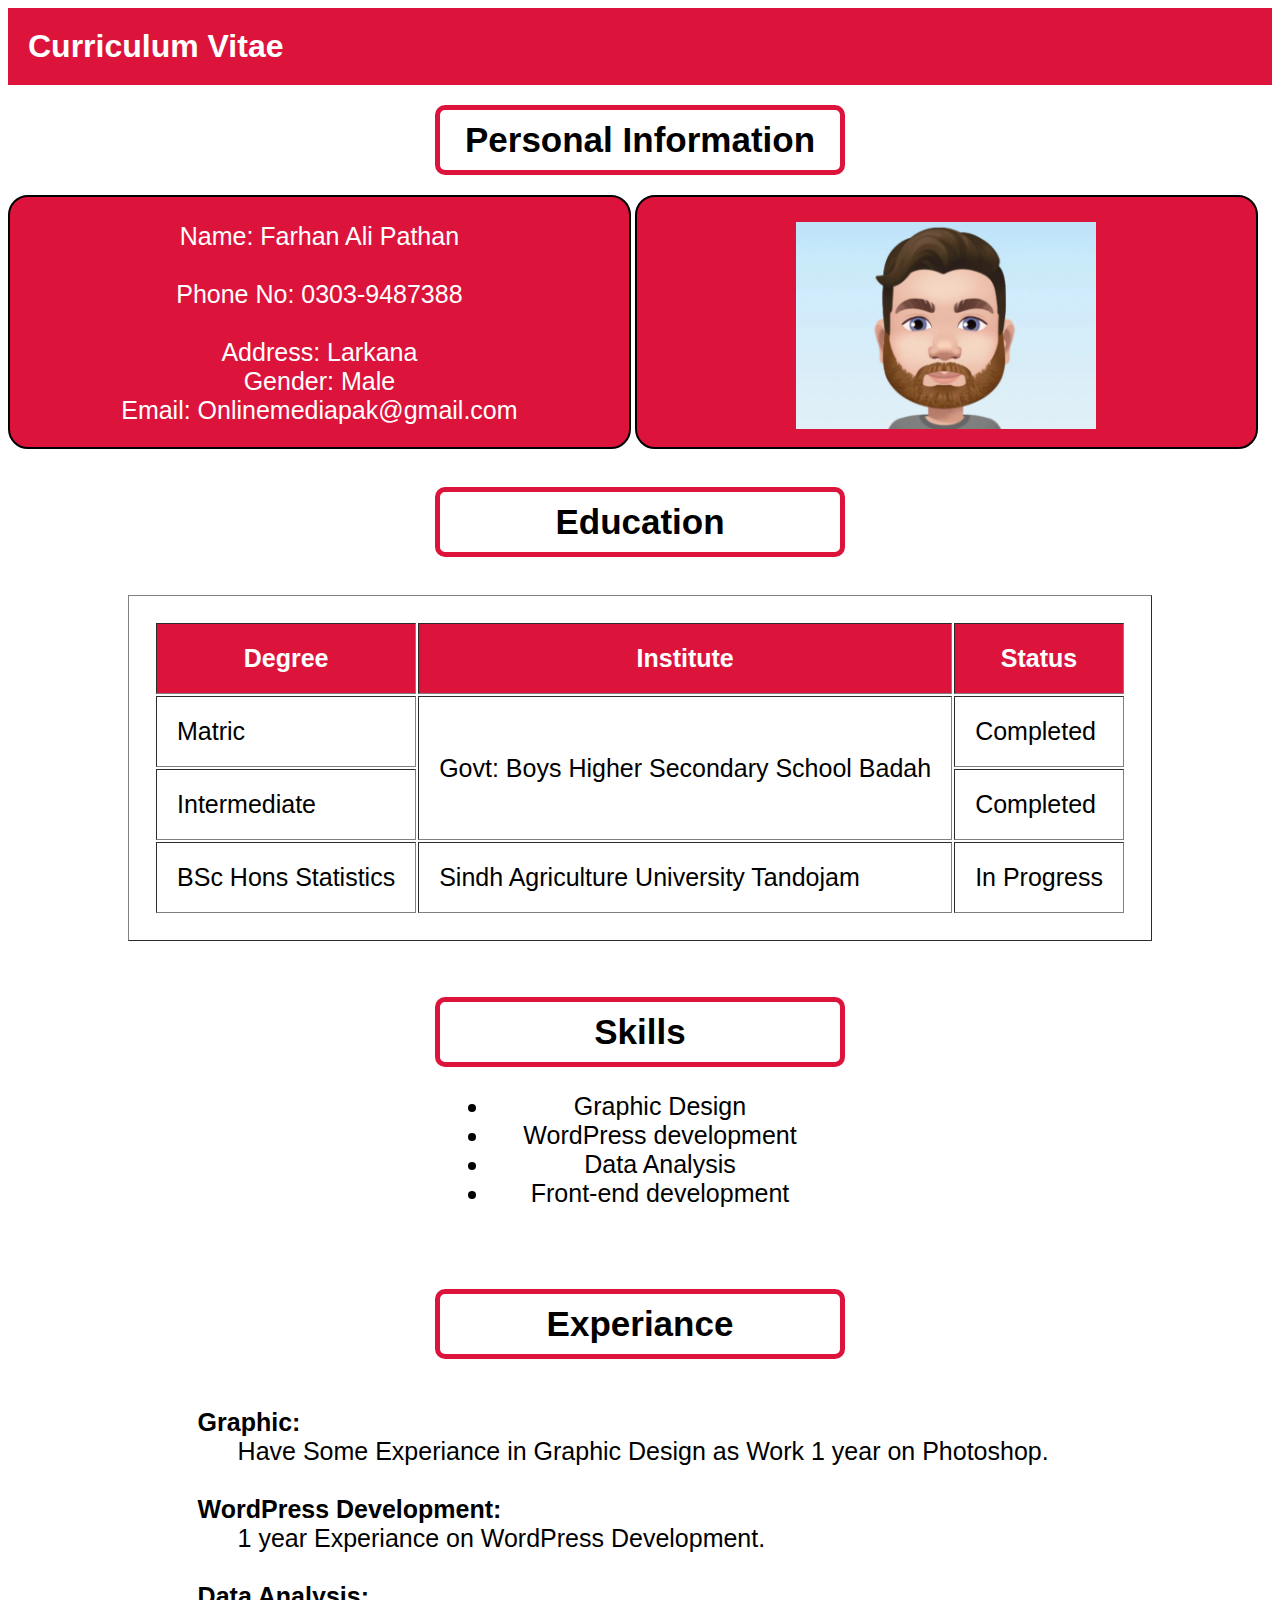
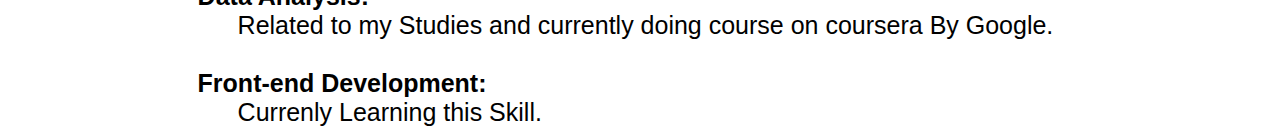
<file: Cv/index.html>
<!DOCTYPE html>
<html lang="en">
  <head>
    <meta charset="UTF-8" />
    <meta http-equiv="X-UA-Compatible" content="IE=edge" />
    <meta name="viewport" content="width=device-width, initial-scale=1.0" />
    <title>Cv</title>
    <!-- Styles -->
    <style>
      h1 {
        background-color: crimson;
        text-align: left;
        color: white;
        font-size: 50;
        padding: 20px;
        font-family: "Gill Sans", "Gill Sans MT", Calibri, "Trebuchet MS",
          sans-serif;
        margin: 0%;
      }

      h2 {
        padding: 10px;
        text-align: center;
        margin-top: 20px;
        margin-bottom: 20px;
        width: 30%;
        color: black;
        font-family: "Gill Sans", "Gill Sans MT", Calibri, "Trebuchet MS",
          sans-serif;
        font-size: 35px;

        border: crimson solid 5px;
        border-radius: 10px;
      }

      .main {
        width: 45%;
        vertical-align: middle;
        display: inline-block;
        padding: 25px;
        font-size: 25px;
        border: black solid 2px;
        height: 200px;
        background-color: crimson;
        color: white;
        font-family: "Gill Sans", "Gill Sans MT", Calibri, "Trebuchet MS",
          sans-serif;
        border-radius: 20px;
      }
      image {
      }

      table {
        padding: 25px;
        font-size: 25px;
        font-family: "Gill Sans", "Gill Sans MT", Calibri, "Trebuchet MS",
          sans-serif;
        }

.work{
  width: 30%;
        font-size: 25px;
        font-family: "Gill Sans", "Gill Sans MT", Calibri, "Trebuchet MS",
          sans-serif;
        
}       

.work1{
 width: 70%;
 text-align: left;
        font-size: 25px;
        font-family: "Gill Sans", "Gill Sans MT", Calibri, "Trebuchet MS",
          sans-serif;
/* cLASS hALF  FOR MAIN */
    </style>
  </head>
  <body>
    <h1>Curriculum Vitae</h1>

    <center><h2>Personal Information</h2></center>
    <div class="main">
      <center>
        <tr>
          <th>Name:</th>
          <td>Farhan Ali Pathan</td>
        </tr>
        <br /><br />
        <tr>
          <th>Phone No:</th>
          <td>0303-9487388</td>
        </tr>
        <br /><br />
        <tr>
          <th>Address:</th>
          <td>Larkana</td>
        </tr>
        <br />
        <tr>
          <th>Gender:</th>
          <td>Male</td>
        </tr>
        <br />
        <tr>
          <th>Email:</th>
          <td>Onlinemediapak@gmail.com</td>
        </tr>

        <br />
      </center>
    </div>
    <div class="main">
      <center>
        <img src="user.jpg" alt="user Pic" width="300px" align="center" />
      </center>
    </div>
    <br /><br />
    <center><h2>Education</h2></center>

    <br />
    <center>
      <table border="1" cellpadding="20px">
        <tr style="background-color: crimson; color: white">
          <th>Degree</th>
          <th>Institute</th>
          <th>Status</th>
        </tr>
        <tr>
          <td>Matric</td>
          <td rowspan="2">Govt: Boys Higher Secondary School Badah</td>
          <td>Completed</td>
        </tr>

        <tr>
          <td>Intermediate</td>
          <td>Completed</td>
        </tr>
        <tr>
          <td>BSc Hons Statistics</td>
          <td>Sindh Agriculture University Tandojam</td>
          <td>In Progress</td>
        </tr>
      </table>
    </center>
    <br />
    <br />
    <!-- work -->
    <center>
      <h2>Skills</h2>
      <div class="work">
        
        <ul>
          <li>Graphic Design</li>
          <li>WordPress development</li>
          <li>Data Analysis</li>
          <li>Front-end development</li>

        </ul>
      </div>
    </center>
    <center>
      <br><br>
      <h2>Experiance</h2>
      <div class="work1">
        <br>
          <dt><b>Graphic:</b>
            <dd>Have Some Experiance in Graphic Design as Work 1 year on Photoshop.</dd>
          </dt>
          <br>
          <dt><b>WordPress Development:</b>
            <dd>1 year Experiance on WordPress Development.</dd>
          </dt>
<br>
          <dt><b>Data Analysis:</b>
            <dd>Related to my Studies and currently doing course on coursera By Google.</dd>
          </dt>
<br>
          <dt><b>Front-end Development:</b>
            <dd>Currenly Learning this Skill.</dd>
          </dt>

        </dl>
      </div>
    </center>
  </body>
</html>
</file>
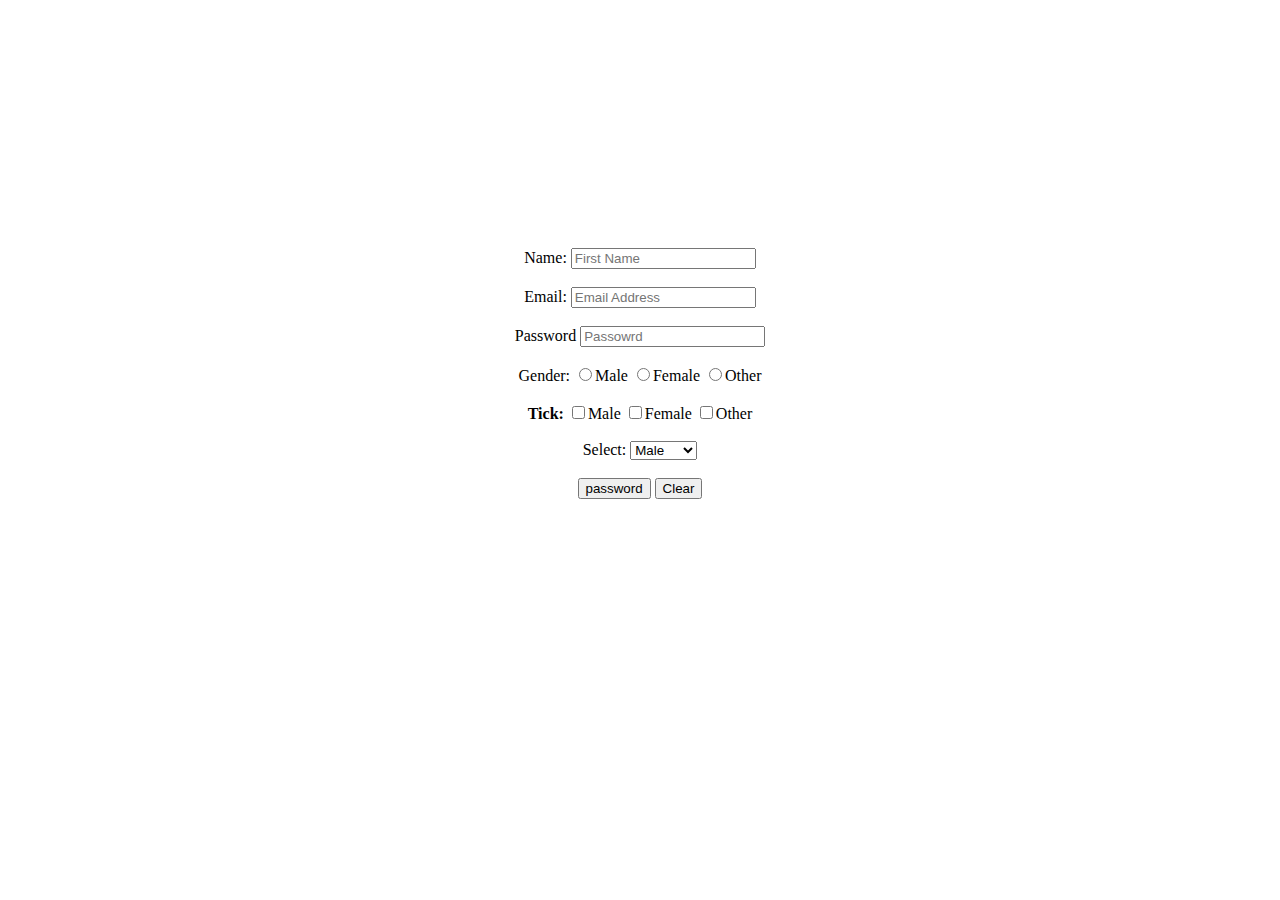
<file: Form/index.html>
<!DOCTYPE html>
<html lang="en">
  <head>
    <meta charset="UTF-8" />
    <meta http-equiv="X-UA-Compatible" content="IE=edge" />
    <meta name="viewport" content="width=device-width, initial-scale=1.0" />
    <title>Form Practice</title>
    <style>
      form {
        padding: 19%;
        text-align: center;
      }
      
      label{
      }
    </style>
  </head>
  <body>
    <!-- Form Start -->
    <!-- <center> -->

    <form>
      <!-- Name -->
      <label for="name" class="padding1"
        >Name:
        <input
          type="text"
          name="name"
          id="name"
          required
          placeholder="First Name"
          autocomplete="name"
        /> </label
      ><br />
      <br />

      <!-- Email -->
      <label for="emai" class="padding1"
        >Email:
        <input
          type="email"
          name="email"
          id="email"
          required
          placeholder="Email Address"
          aria-required="true"
          autocomplete="email"
        /> </label
      ><br />
      <br />

      <!-- Password -->
      <label for="password" class="padding1"
        >Password
        <input
          type="password"
          name="password"
          id="password"
          required
          placeholder="Passowrd"
          autocomplete="current-password"
        /> </label
      ><br />
      <br />

      <!-- Radio -->
      <label for="gender">
        Gender:
        <input type="radio" name="gender" id="gender" />Male
        <input type="radio" name="gender" id="gender" />Female
        <input type="radio" name="gender" id="gender" />Other
      </label>
      <br /><br />
      <!-- checkbox -->
      <label for="check">
        <b>
        Tick:
    </b>
        <input type="checkbox" name="check" id="check" />Male
        <input type="checkbox" name="check" id="check" />Female
        <input type="checkbox" name="check" id="check" />Other
      </label>
      <br /><br />
      <!-- Options -->
    <label for="select">Select:</label>
      <select name="select" id="select">Select
        <option value="Male">Male</option>
        <option value="Female">Female</option>
        <option value="Other">Other</option>
      </select>
      <br><br>
      <!-- Submit -->
      <input type="submit" value="password" />
      <input type="reset" value="Clear" />
      <!-- </center> -->
    </form>
    <!-- Form End -->
  </body>
</html>
</file>
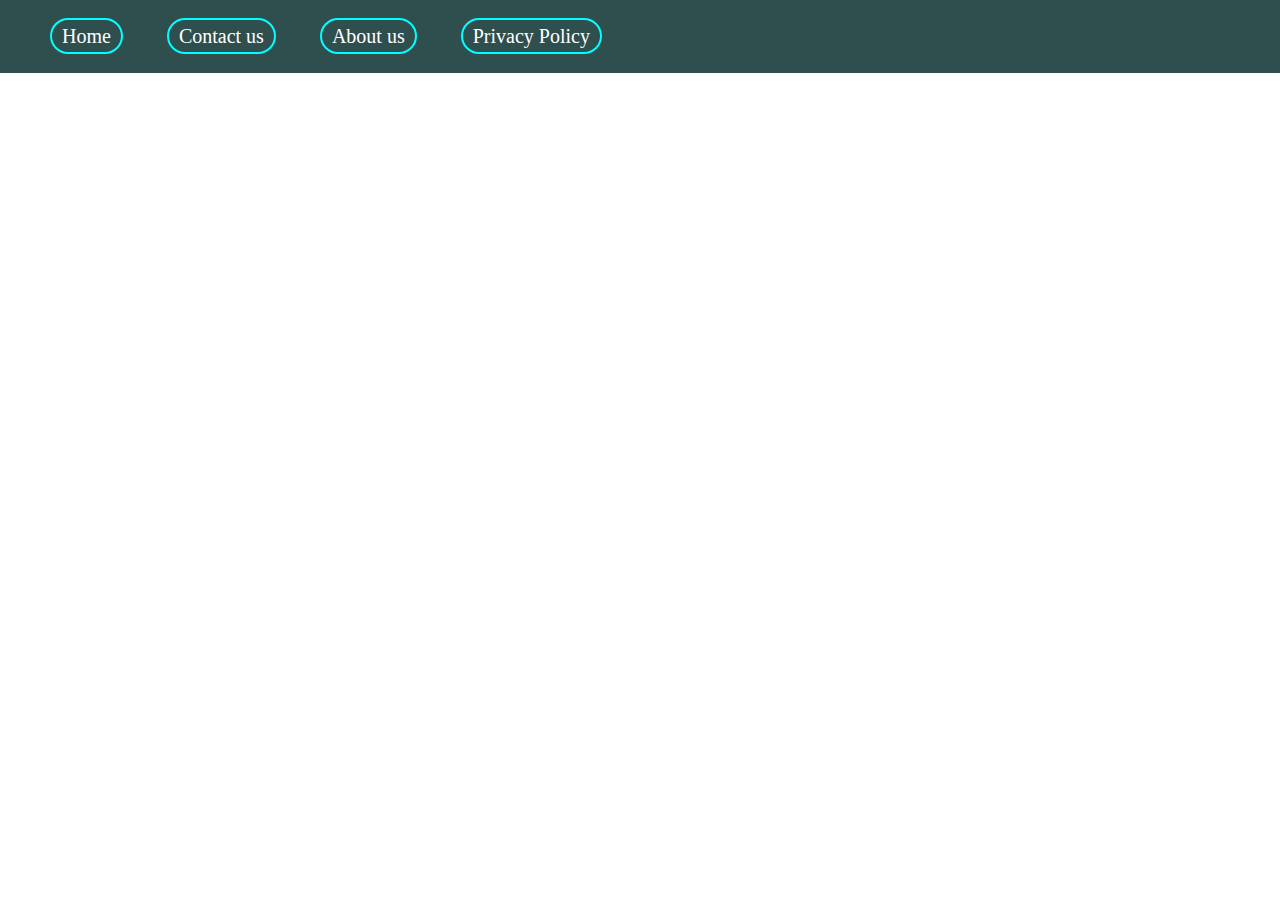
<file: Nav/index.html>
<!DOCTYPE html>
<html lang="en">
<head>
    <meta charset="UTF-8">
    <meta http-equiv="X-UA-Compatible" content="IE=edge">
    <meta name="viewport" content="width=device-width, initial-scale=1.0">
    <title>Navbar</title>
    <link rel="stylesheet" href="style.css">
</head>
<body>
    
    <div    class="navbar">
        <ul class="nav">
            <a href="#">Home</a>
            <a href="#">Contact us</a>
            <a href="#">About us</a>
            <a href="#">Privacy Policy</a>
        </ul>
    </div>
</body>
</html>
</file>
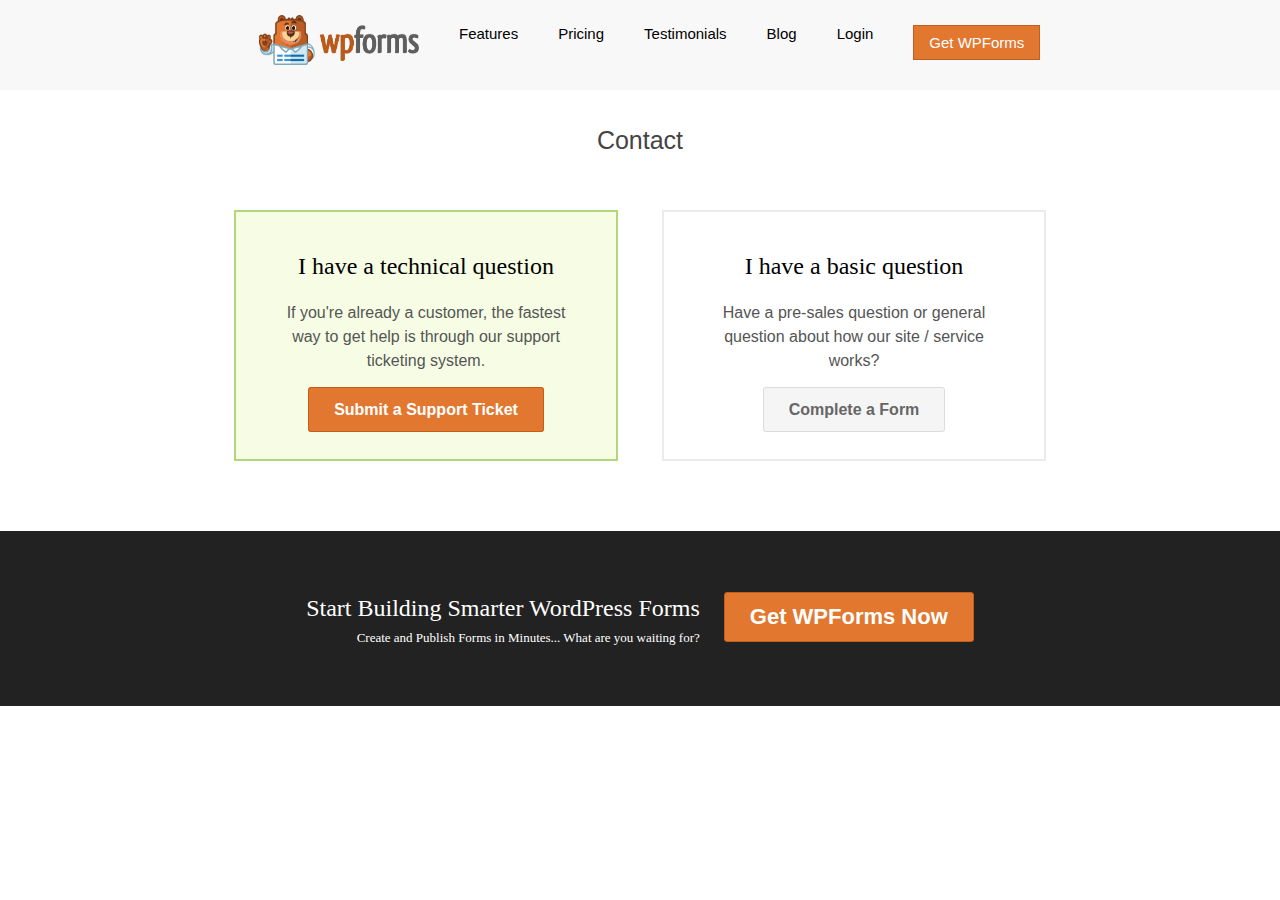
<file: Sample Page/Index.html>
<!DOCTYPE html>
<html lang="en">
  <head>
    <meta charset="UTF-8" />
    <meta http-equiv="X-UA-Compatible" content="IE=edge" />
    <meta name="viewport" content="width=device-width, initial-scale=1.0" />
    <title>WP Form</title>
    <link rel="stylesheet" href="style.css" />
  </head>
  <body>
    <!-- Header -->
    <header>
      <div class="img">
        <img src="logo.png" alt="" />
      </div>

      <div class="nav">
        <ul>
          <li>Features</li>
          <li>Pricing</li>
          <li>Testimonials</li>
          <li>Blog</li>
          <li>Login</li>
          <li>Get WPForms</li>
        </ul>
      </div>
    </header>
    <!-- Main Container -->
    <div class="container">
      <h3 id="contact">Contact</h3>
      <center>
        <div class="content">
          <h3>I have a technical question</h3>
          <p>
            If you're already a customer, the fastest way to get help is through
            our support ticketing system.
          </p>
          <a href=""> Submit a Support Ticket </a>
        </div>
        <div class="content1">
            <h3>I have a basic question</h3>
            <p>
              Have a pre-sales question or general question about how our site / service works?
            </p>
            <a href=""> Complete a Form </a>
          </div>
      </center>
    </div>
    <!-- Footer -->
    <footer>
      <div class="text">
        <p>
          Start Building Smarter WordPress Forms
        </p>
        <p>
          Create and Publish Forms in Minutes... What are you waiting for? 
        </p>
      </div>
      <div class="btn">
        <a href="#">Get WPForms Now</a>
      </div>
    </footer>
  </body>
</html>
</file>
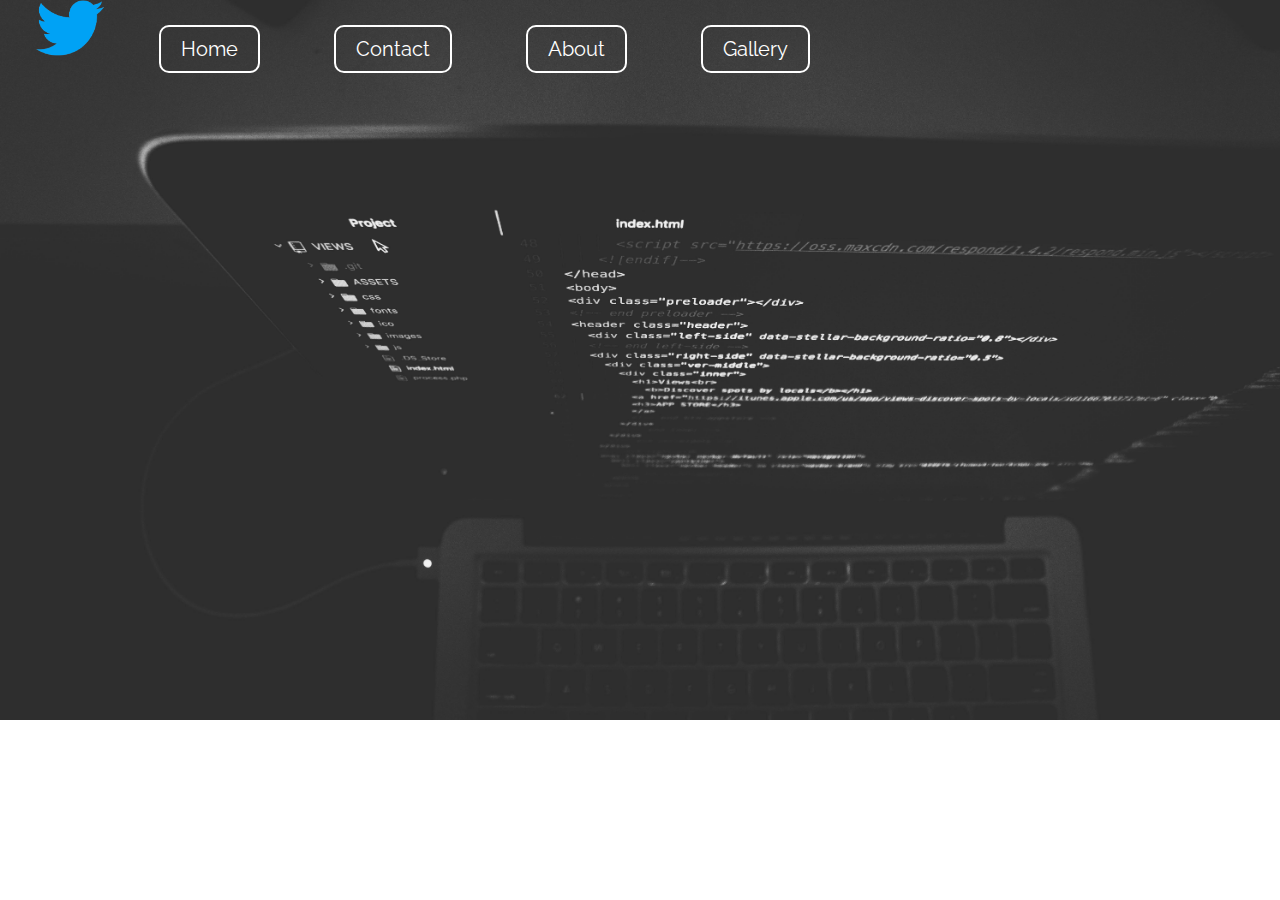
<file: Static Page - Copy/index.html>
<!DOCTYPE html>
<html lang="en">
  <head>
    <meta charset="UTF-8" />
    <meta http-equiv="X-UA-Compatible" content="IE=edge" />
    <meta name="viewport" content="width= , initial-scale=1.0" />
    <title>Static Page</title>
    <link rel="preconnect" href="https://fonts.googleapis.com">
    <link rel="preconnect" href="https://fonts.gstatic.com" crossorigin>
    <link href="https://fonts.googleapis.com/css2?family=Raleway:wght@200&display=swap" rel="stylesheet">

    <style>
      *{
        margin: 0;
        padding: 0;
      }
      header{
        font-family: 'Raleway', sans-serif;
        margin: 0px 20px;
        box-sizing: border-box;
      }
      body{
        background: url(back.jpg) no-repeat;
        background-size:cover;
      }

.nav a:link{
  color: white;
  text-decoration: none;
  margin: 0px 35px;
  border: 2px solid white;
  padding: 10px 20px;
  font-size: 20px;
  border-radius: 10px;
}
.nav a:visited{
  color: white;
  text-decoration: none;
  margin: 0px 35px;
  border: 2px solid rgb(0, 119, 255);
  padding: 10px 20px;
  font-size: 20px;
  border-radius: 10px;
}
.nav a:hover{
  color: white;
  text-decoration: none;
  background-color: rgb(0, 119, 255);
  margin: 0px 15px;
  border: 3px solid white;
  font-size: 20px;
  border-radius: 10px;
  transform-style: flat;
  transition: 0.5s;
  padding: 10px 40px;
}

.img{
  display: inline;
}
.nav{
  display: inline-block;
  

}
.nav ul{
  
}
.nav li{
  display: inline;
  }

    </style>
  </head>
  <body>

    <header>
      <div class="img">
        <img src="logo.png" alt="logon" width="100px">
      </div>
<div class="nav">

  <ul>
    <li>
      <a href="#">Home</a>
    </li>
    <li>
      <a href="#">Contact</a>
    </li>
    <li>
      <a href="#">About</a>
    </li>
    <li>
      <a href="#">Gallery</a>
    </li>
  </ul>
</div>
    </header>
    

    
  </body>
</html>
</file>
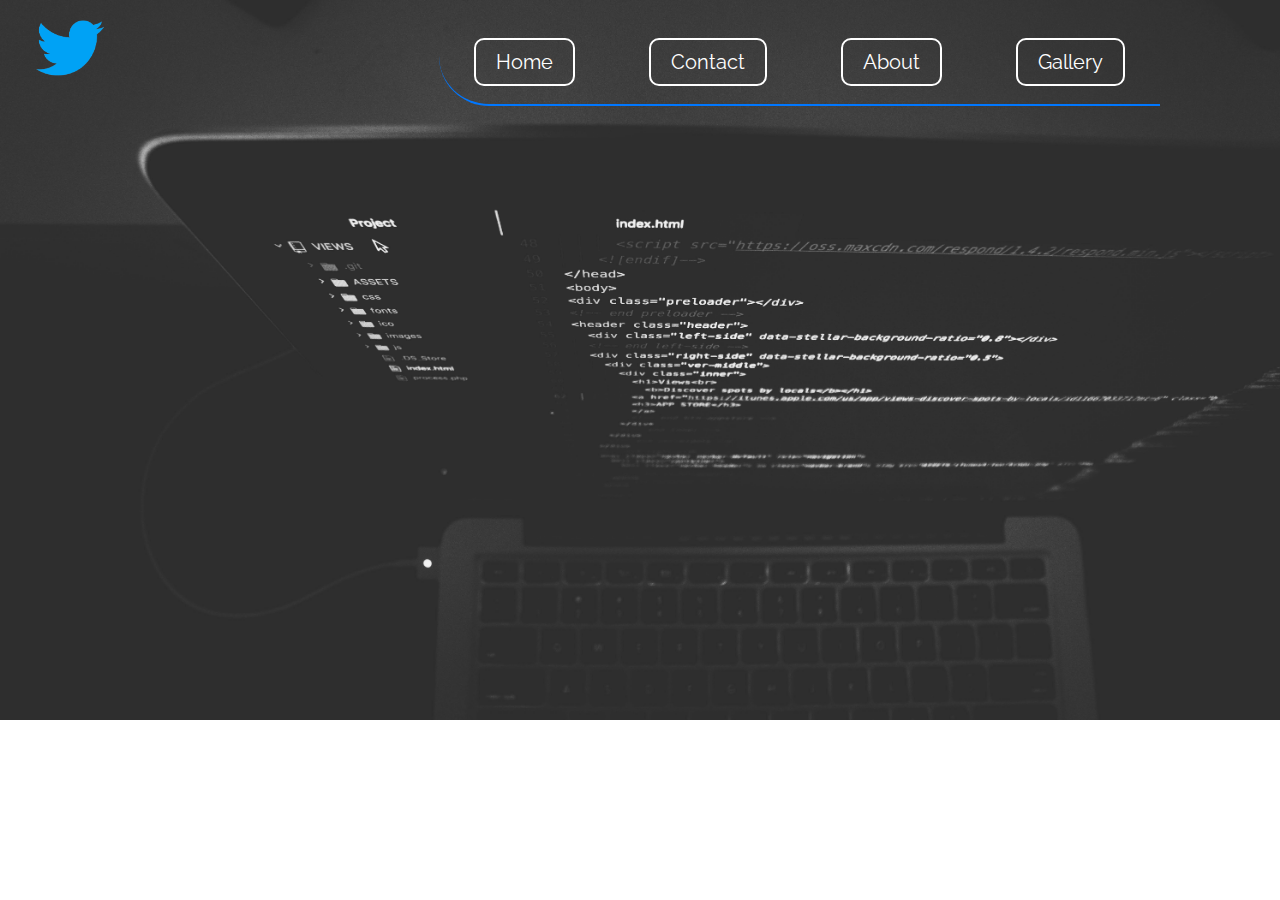
<file: Static Page/index.html>
<!DOCTYPE html>
<html lang="en">
  <head>
    <meta charset="UTF-8" />
    <meta http-equiv="X-UA-Compatible" content="IE=edge" />
    <meta name="viewport" content="width= , initial-scale=1.0" />
    <title>Static Page</title>
    <link rel="preconnect" href="https://fonts.googleapis.com">
    <link rel="preconnect" href="https://fonts.gstatic.com" crossorigin>
    <link href="https://fonts.googleapis.com/css2?family=Raleway:wght@200&display=swap" rel="stylesheet">

    <style>
      *{
        margin: 0;
        padding: 0;
      }
      header{
        font-family: 'Raleway', sans-serif;
        margin: 20px;
      }
      body{
        background: url(back.jpg) no-repeat;
        background-size:cover;
      }
      .nav{
        float: right;
        margin: 30px 100px;
        padding-bottom: 30px;
        border-bottom-left-radius: 50px;
        border-bottom: 2px solid rgb(0, 119, 255);

        
      }
      .img{
        float: left;

      }

      .nav li{
        list-style: none;
        display: inline-block;
        
      }

.nav a:link{
  color: white;
  text-decoration: none;
  margin: 0px 35px;
  border: 2px solid white;
  padding: 10px 20px;
  font-size: 20px;
  border-radius: 10px;
}
.nav a:visited{
  color: white;
  text-decoration: none;
  margin: 0px 35px;
  border: 2px solid rgb(0, 119, 255);
  padding: 10px 20px;
  font-size: 20px;
  border-radius: 10px;
}
.nav a:hover{
  color: white;
  text-decoration: none;
  background-color: rgb(0, 119, 255);
  margin: 0px 15px;
  border: 3px solid white;
  font-size: 20px;
  border-radius: 10px;
  transform-style: flat;
  transition: 0.5s;
  padding: 10px 40px;
}


    </style>
  </head>
  <body>

    <header>
      <div class="img">
        <img src="logo.png" alt="logon" width="100px">
      </div>
<div class="nav">

  <ul>
    <li>
      <a href="#">Home</a>
    </li>
    <li>
      <a href="#">Contact</a>
    </li>
    <li>
      <a href="#">About</a>
    </li>
    <li>
      <a href="#">Gallery</a>
    </li>
  </ul>
</div>
    </header>
    

    
  </body>
</html>
</file>
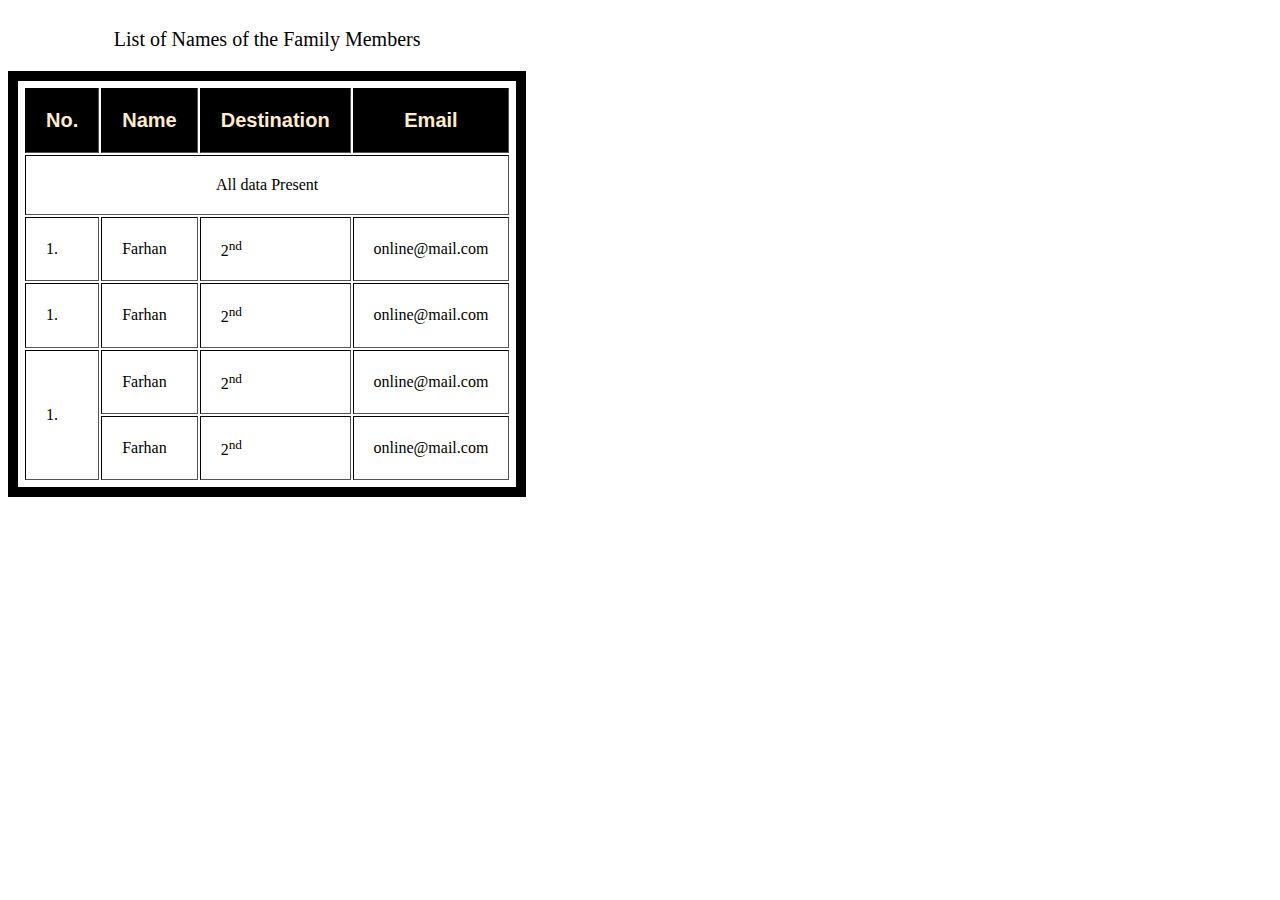
<file: Table/index.html>
<!DOCTYPE html>
<html lang="en">
  <head>
    <meta charset="UTF-8" />
    <meta http-equiv="X-UA-Compatible" content="IE=edge" />
    <meta name="viewport" content="width=device-width, initial-scale=1.0" />
    <title>Table Practice</title>

    <style>
      table { 
        border:solid black 10px;
        padding: 5px;
      }
      th {
        font-size: 20px;
        background-color: black;
        color: blanchedalmond;
        
        font-family: -apple-system, BlinkMacSystemFont, 'Segoe UI', Roboto, Oxygen, Ubuntu, Cantarell, 'Open Sans', 'Helvetica Neue', sans-serif;
      }

      td {
        font-family:cursive;
      }
    
      caption{
      font-size: 20px;
      font-family: Georgia, 'Times New Roman', Times, serif;
      padding: 20px;
    }  
    </style>
  </head>

  <body>
    <!-- table -->
    <table  border="1" cellpadding="20px">
      <!-- Table Header -->

      <thead>
        <caption>
          List of Names of the Family Members
        </caption>

        <!--
             Header Column
             -->
        <tr>
          <th>No.</th>
          <th>Name</th>
          <th>Destination</th>
          <th>Email</th>
        </tr>
      </thead>
      <!--
             Table Rows 
        -->
      <tbody>
        <tr>
          <td colspan="4" align="center">All data Present</td>
        </tr>

        <tr>
          <td>1.</td>
          <td>Farhan</td>
          <td>2<sup>nd</sup></td>
          <td>online@mail.com</td>
        </tr>
        <tr>
          <td>1.</td>
          <td>Farhan</td>
          <td>2<sup>nd</sup></td>
          <td>online@mail.com</td>
        </tr>
        <tr>
          <td rowspan="2">1.</td>
          <td>Farhan</td>
          <td>2<sup>nd</sup></td>
          <td>online@mail.com</td>
        </tr>
        <tr>
          <td>Farhan</td>
          <td>2<sup>nd</sup></td>
          <td>online@mail.com</td>
        </tr>
        <!-- table Rows end -->
      </tbody>
      <!-- table body end -->
    </table>
    <!-- table end -->
  </body>
</html>
</file>
<file: Nav/style.css>
* {
  padding: 0;
  margin: 0%;
}

.navbar {
  padding: 25px 30px 25px 30px;
  background-color: darkslategray;
}

a:link,
a:visited {
  color: white;
  margin: 0px 20px 0px 20px;
  padding: 5px 10px 5px 10px;
  border: 2px solid cyan;
  border-radius: 20px;
  text-decoration: none;
  font-family: cursive;
  text-decoration: solid;
  font-size: 20px;
}

a:hover,
a:active {
  color: black;
  background-color: cyan;
  border: 2px solid white;
  transform-style: flat;
  transition: 0.5s;
  padding: 5px 20px 5px 20px;
  font-family: -apple-system, BlinkMacSystemFont, "Segoe UI", Roboto, Oxygen,
    Ubuntu, Cantarell, "Open Sans", "Helvetica Neue", sans-serif;
}
</file>
<file: Sample Page/style.css>
*{
    margin: 0%;
    padding: 0%;
}
.img img{
    width: 160px;
    height: 50px;
    
    }
header{
    background-color: #f8f8f8;
    text-align: center;
    max-width: auto;
    height: 80px;
    padding: 5px;
}
.nav ul{
    list-style: none;
}
.nav li{
    float: left;
    margin: 20px 20px 20px 20px;
    font-size: 15px;
    font-family: sans-serif;

}
.nav li:nth-child(6){


    background-color: #e27730;
    border: 1px solid #c45e1b;
    color: #fff;
    padding: 8px 15px 8px 15px;
}
.nav{
    
}
.img{
   
    display: inline-block;
    margin-left: 20%;
    margin-top: 10px;
    margin-right: 20px;
    height: auto;
    width: auto;
    float: left;
}

#contact{
    max-width: auto;
    margin: 35px;
    font-size: 25px;
    color: #444;
    font-weight: normal;
    font-family: "Arvo", 'Helvetica Neue', Helvetica, Arial, sans-serif;
    line-height: 1.2;
}
.container{
text-align: center;
max-width: auto;
}

.content{
   
    display: inline-block;
    width: 300px;
    padding: 40px;
    text-align: center;
    margin: 20px;
    background-color: #f6fde4;
    border: 2px solid #b2d77b;
    
}
.content1{
   
    display: inline-block;
    width: 300px;
    padding: 40px;
    text-align: center;
    margin: 20px;
    background-color: white;
    border: 2px solid #ebebeb;

}
.content h3{
    font-size: 24px;
    font-weight: normal;
    font-family: Arvo;
    line-height: 1.2;
    margin: 0;
    margin-bottom: 20px;
    padding: 0;
}
.content p{
    color: #555;
    font-family: "Lato","Helvetica Neue",Helvetica,Arial,sans-serif;
    font-size: 16px;
    font-weight: 400;
    line-height: 1.5;
    margin: 0 0 28px;
    padding: 0;
}
.content a{
    background-color: #e27730;
    border: 1px solid #c45e1b;
    box-shadow: none;
    color: #fff;
    line-height: 1;
    padding: 13px 25px;
    font-family: "Lato", "Helvetica Neue", Helvetica, Arial, sans-serif;
    font-weight: 700;
    text-align: center;
    text-decoration: none;
    width: auto;
    border-radius: 3px;
}
.content1 h3{
    font-size: 24px;
    font-weight: normal;
    font-family: Arvo;
    line-height: 1.2;
    margin: 0;
    margin-bottom: 20px;
    padding: 0;
}
.content1 p{
    color: #555;
    font-family: "Lato","Helvetica Neue",Helvetica,Arial,sans-serif;
    font-size: 16px;
    font-weight: 400;
    line-height: 1.5;
    margin: 0 0 28px;
    padding: 0;
}
.content1 a{
    color: #666;
background-color: #f5f5f5;
border: 1px solid gainsboro;

   
    box-shadow: none;
   line-height: 1;
    padding: 13px 25px;
    font-family: "Lato", "Helvetica Neue", Helvetica, Arial, sans-serif;
    font-weight: 700;
    text-align: center;
    text-decoration: none;
    width: auto;
    border-radius: 3px;
}
footer{
    margin-top: 50px;
    background-color: #222;
text-align: center;
padding: 60px 0;
}
.text{
    display: inline-block;
}
.btn{
    display: inline-block;
}
.text p:nth-child(1) {
    font-size: 24px;
margin: 5px 0;
font-family: "Arvo","Helvetica Neue";
line-height: 1;
text-align: right;
color: #fff;
}
.text p:nth-child(2) {
    margin: 10px 0 0 0;
    text-align: right;
color: #fff;
font-family: Arvo;
font-size: 13px;
}
.btn a {
    float: inline-end;
    font-size: 22px;
    font-weight: 400;
margin-top: ;
background-color: #e27730;
border: 1px solid #c45e1b;
box-shadow: none;
color: #fff;
line-height: 1;
padding: 13px 25px;
font-family: "Lato", "Helvetica Neue", Helvetica, Arial, sans-serif;
font-weight: 700;
text-align: center;
text-decoration: none;
border-radius: 3px;
margin-inline-start: 20px;
}
</file>
